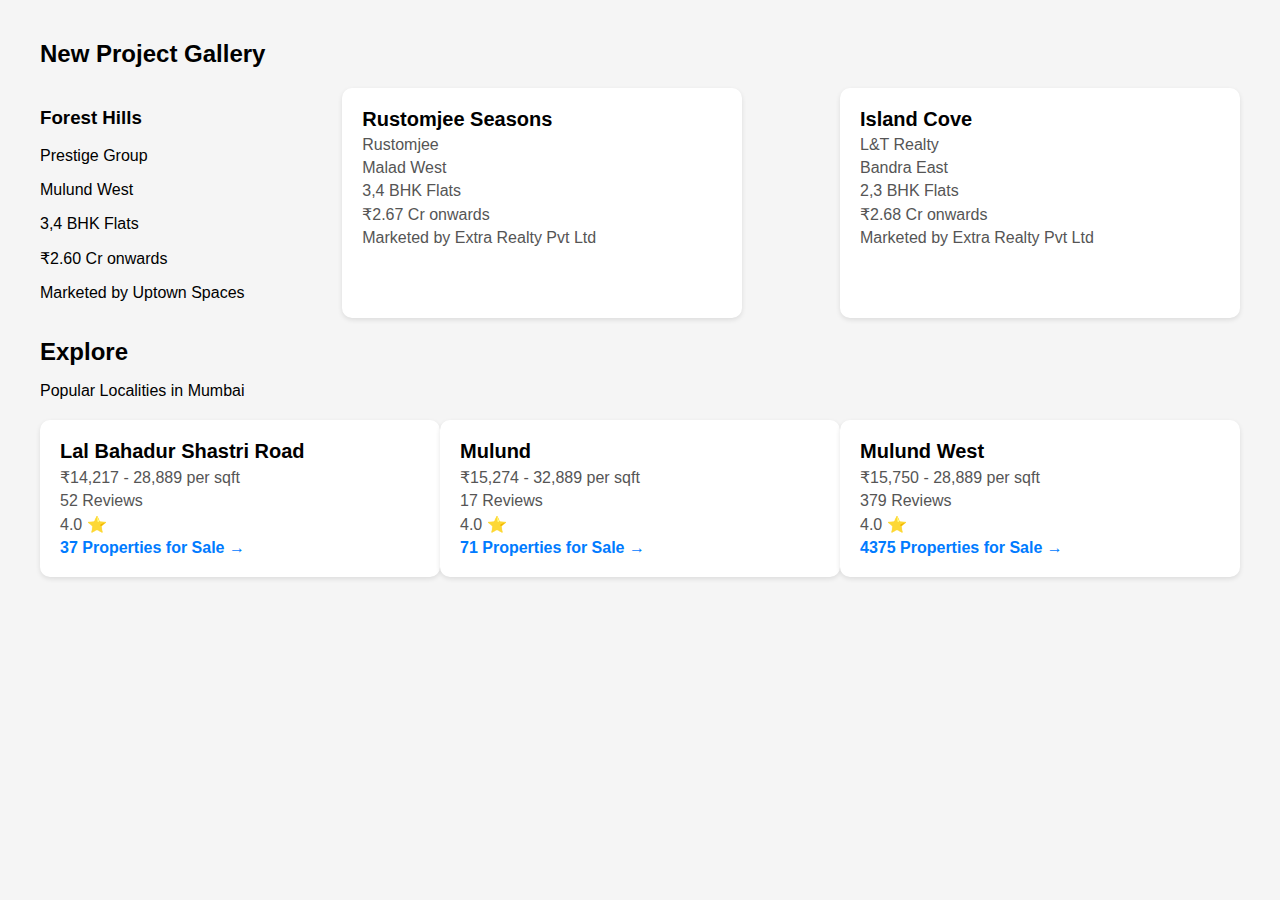
<file: 2.html>
<!DOCTYPE html>
<html lang="en">
<head>
    <meta charset="UTF-8">
    <meta name="viewport" content="width=device-width, initial-scale=1.0">
    <title>Real Estate Gallery</title>
    <link rel="stylesheet" href="2.css">
</head>
<body>
    <div class="containe">
        <h2>New Project Gallery</h2>
        <div class="projectss">
            <div class="project-card">
                <h3>Forest Hills</h3>
                <p>Prestige Group</p>
                <p>Mulund West</p>
                <p>3,4 BHK Flats</p>
                <p>₹2.60 Cr onwards</p>
                <p>Marketed by Uptown Spaces</p>
            </div>
            <div class="project-car">
                <h3>Rustomjee Seasons</h3>
                <p>Rustomjee</p>
                <p>Malad West</p>
                <p>3,4 BHK Flats</p>
                <p>₹2.67 Cr onwards</p>
                <p>Marketed by Extra Realty Pvt Ltd</p>
            </div>
            <div class="project-car">
                <h3>Island Cove</h3>
                <p>L&T Realty</p>
                <p>Bandra East</p>
                <p>2,3 BHK Flats</p>
                <p>₹2.68 Cr onwards</p>
                <p>Marketed by Extra Realty Pvt Ltd</p>
            </div>
        </div>

        <h2>Explore</h2>
        <p>Popular Localities in Mumbai</p>
        <div class="localitiess">
            <div class="locality-car">
                <h3>Lal Bahadur Shastri Road</h3>
                <p>₹14,217 - 28,889 per sqft</p>
                <p>52 Reviews</p>
                <p>4.0 ⭐</p>
                <a href="#">37 Properties for Sale →</a>
            </div>
            <div class="locality-car">
                <h3>Mulund</h3>
                <p>₹15,274 - 32,889 per sqft</p>
                <p>17 Reviews</p>
                <p>4.0 ⭐</p>
                <a href="#">71 Properties for Sale →</a>
            </div>
            <div class="locality-car">
                <h3>Mulund West</h3>
                <p>₹15,750 - 28,889 per sqft</p>
                <p>379 Reviews</p>
                <p>4.0 ⭐</p>
                <a href="#">4375 Properties for Sale →</a>
            </div>
        </div>
    </div>
</body>
</html>
</file>
<file: 2.css>
body {
    font-family: Arial, sans-serif;
    background-color: #f5f5f5;
    margin: 0;
    padding: 20px;
}

.containe{
    max-width: 1200px;
    margin: auto;
    text-align: left;
}

h2 {
    font-size: 24px;
    margin-bottom: 10px;
}

.projectss, .localitiess {
    display: flex;
    justify-content: space-between;
    margin-top: 20px;
}

.project-car, .locality-car {
    background-color: white;
    border-radius: 10px;
    box-shadow: 0 2px 5px rgba(0, 0, 0, 0.1);
    padding: 20px;
    width: 30%;
}

.project-car h3, .locality-car h3 {
    font-size: 20px;
    margin: 0 0 5px 0;
}

.project-car p, .locality-car p {
    margin: 5px 0;
    color: #555;
}

.locality-car a {
    text-decoration: none;
    color: #007bff;
    font-weight: bold;
}

.locality-car a:hover {
    text-decoration: underline;
}
</file>
